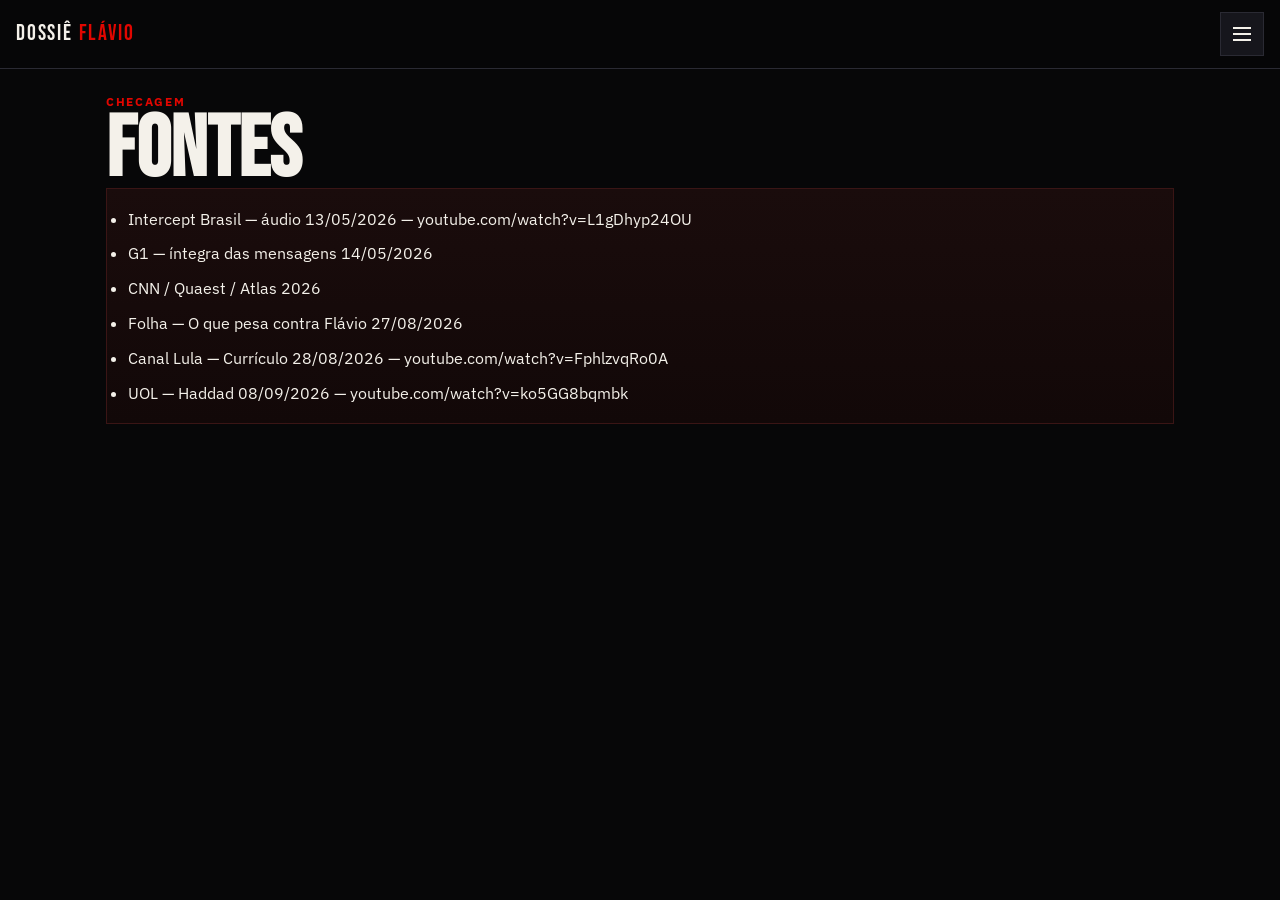
<file: fontes.html>
<!DOCTYPE html><html lang="pt-BR"><head><meta charset="UTF-8" /><meta name="viewport" content="width=device-width, initial-scale=1" /><title>Fontes</title><link href="https://fonts.googleapis.com/css2?family=Bebas+Neue&family=IBM+Plex+Sans:wght@400;600;700&family=Source+Serif+4:opsz,wght@8..60,400;8..60,700&display=swap" rel="stylesheet" /><link rel="stylesheet" href="css/app.css" /></head><body data-page="fontes"><header class="topbar"><a class="brand" href="index.html">DOSSIÊ <span>FLÁVIO</span></a><button class="burger" id="burger"><span></span></button></header><div class="backdrop" id="backdrop"></div><aside class="drawer" id="drawer"><button class="x" id="close-drawer">×</button><a href="index.html" data-page="home">Início</a><a href="audio.html" data-page="audio">Áudio do irmãozão</a><a href="master.html" data-page="master">Banco Master</a><a href="rachadinha.html" data-page="rachadinha">Rachadinha</a><a href="videos.html" data-page="videos">Vídeos da campanha</a><a href="fontes.html" data-page="fontes">Fontes</a></aside><main class="wrap"><p class="kicker">Checagem</p><h1>FONTES</h1><ul class="ask" style="list-style:disc;padding-left:1.3rem;display:grid;gap:10px"><li>Intercept Brasil — áudio 13/05/2026 — youtube.com/watch?v=L1gDhyp24OU</li><li>G1 — íntegra das mensagens 14/05/2026</li><li>CNN / Quaest / Atlas 2026</li><li>Folha — O que pesa contra Flávio 27/08/2026</li><li>Canal Lula — Currículo 28/08/2026 — youtube.com/watch?v=FphlzvqRo0A</li><li>UOL — Haddad 08/09/2026 — youtube.com/watch?v=ko5GG8bqmbk</li></ul></main><script src="js/app.js"></script></body></html>
</file>
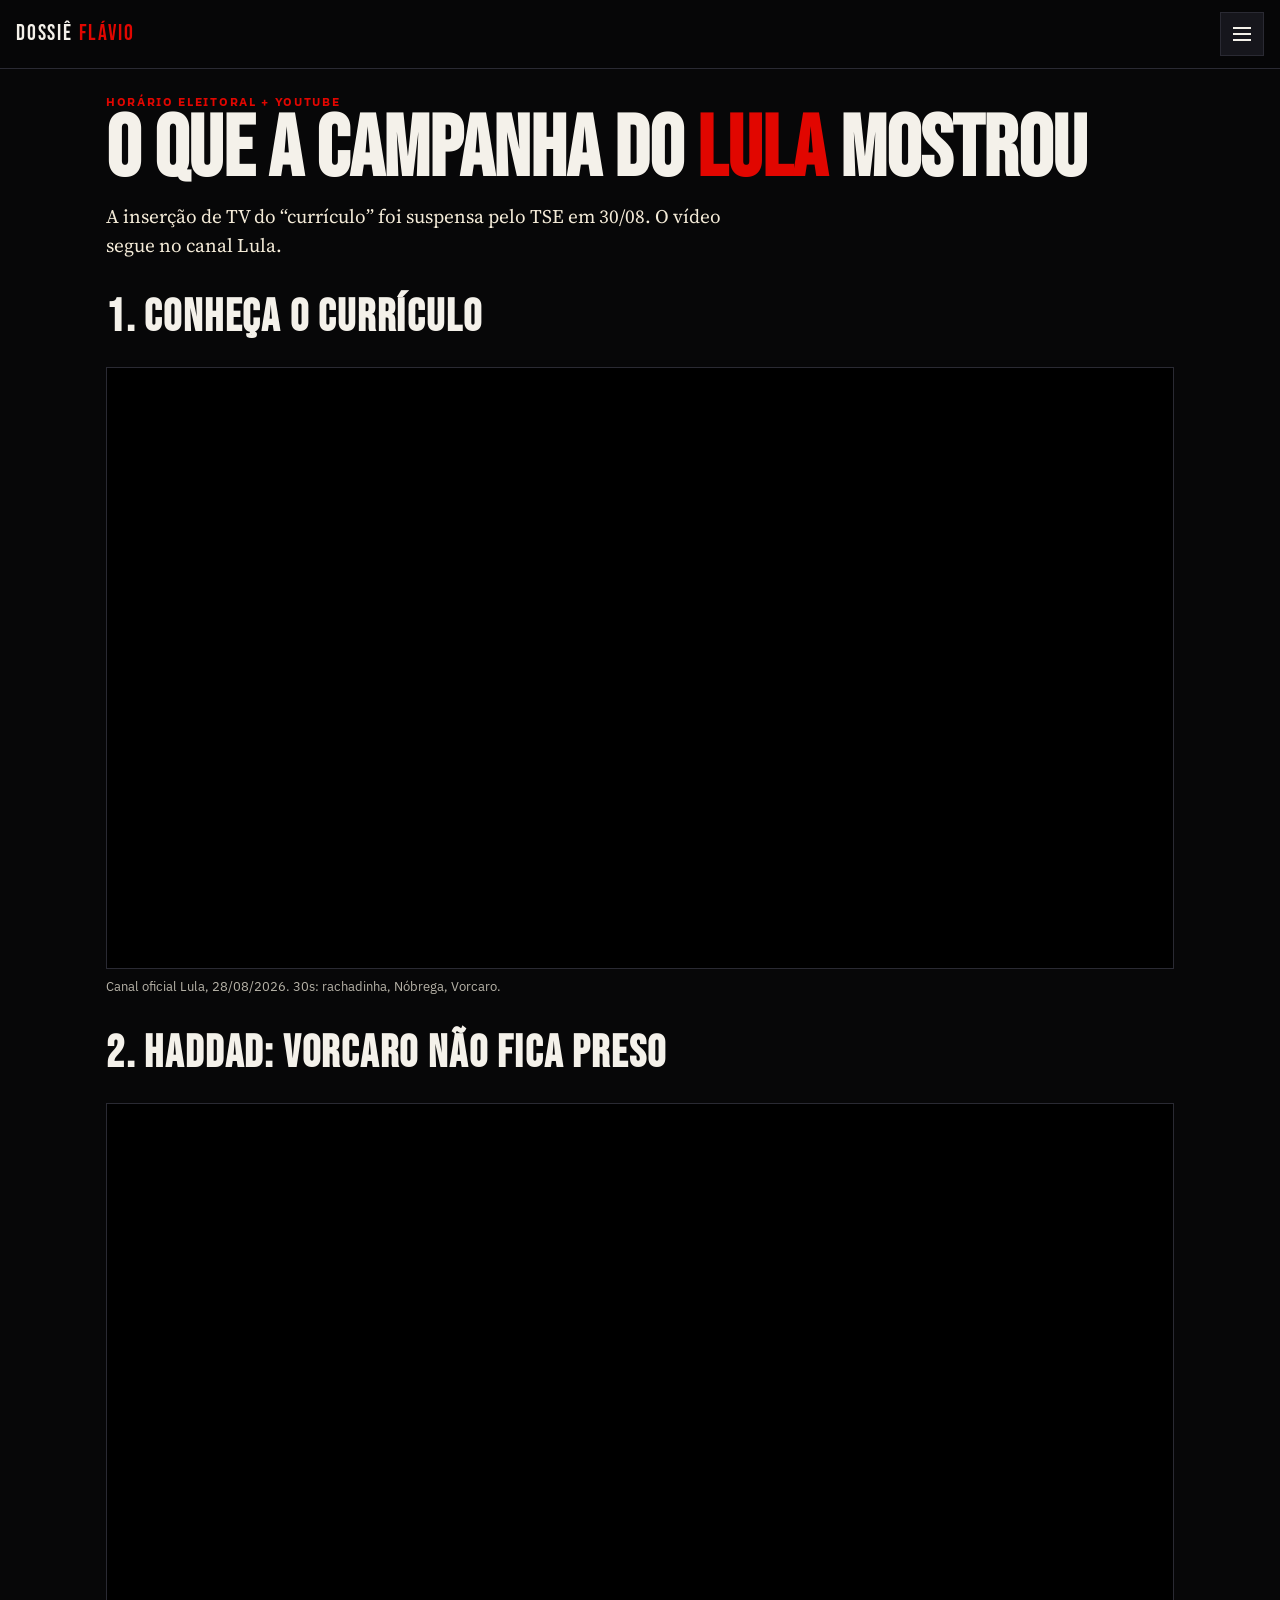
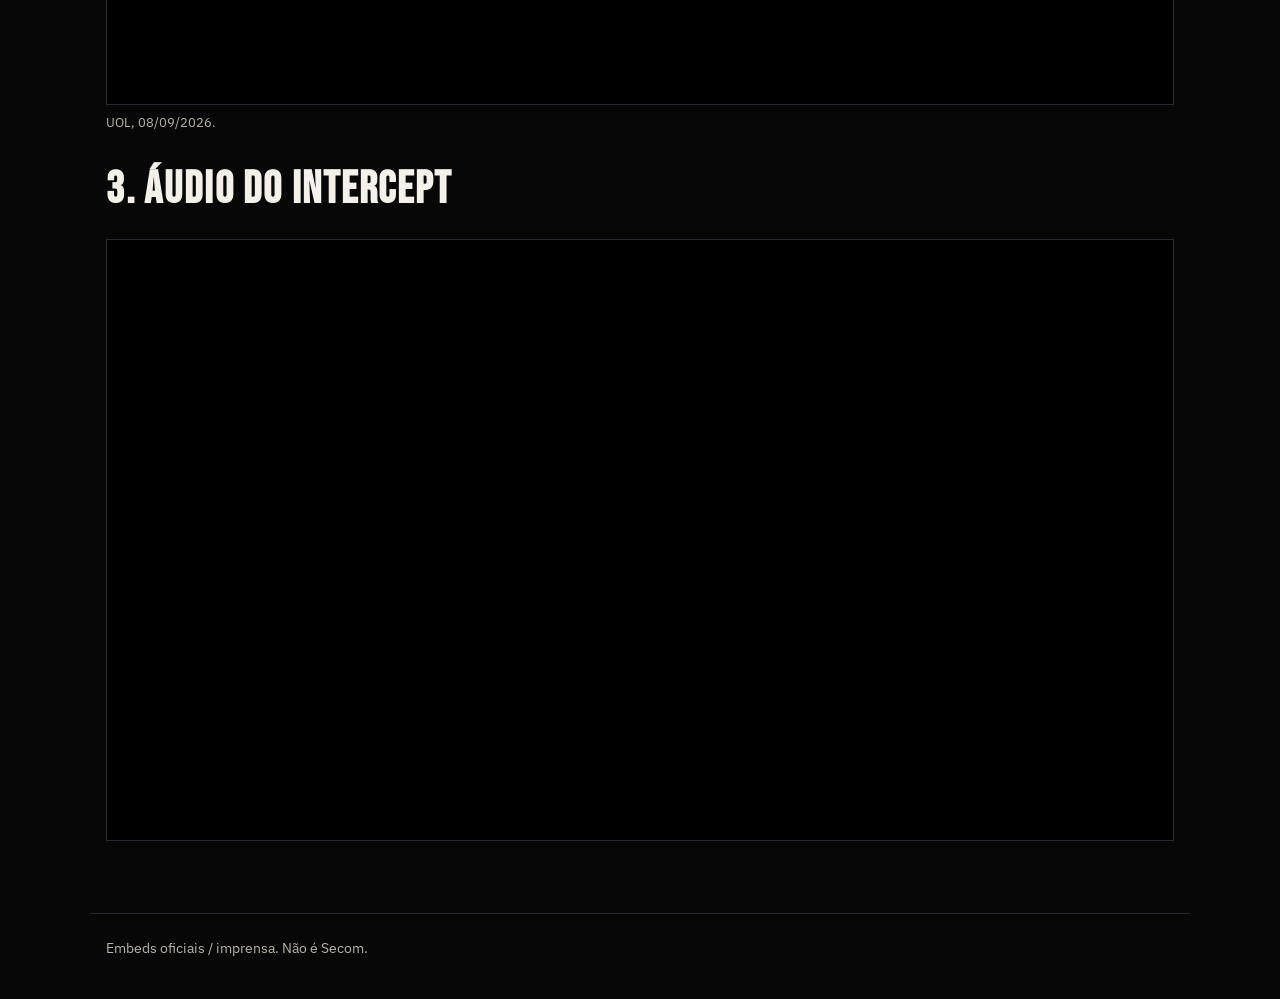
<file: videos.html>
<!DOCTYPE html><html lang="pt-BR"><head><meta charset="UTF-8" /><meta name="viewport" content="width=device-width, initial-scale=1" /><title>Vídeos da campanha</title><link href="https://fonts.googleapis.com/css2?family=Bebas+Neue&family=IBM+Plex+Sans:wght@400;600;700&family=Source+Serif+4:opsz,wght@8..60,400;8..60,700&display=swap" rel="stylesheet" /><link rel="stylesheet" href="css/app.css" /></head><body data-page="videos"><header class="topbar"><a class="brand" href="index.html">DOSSIÊ <span>FLÁVIO</span></a><button class="burger" id="burger"><span></span></button></header><div class="backdrop" id="backdrop"></div><aside class="drawer" id="drawer"><button class="x" id="close-drawer">×</button><a href="index.html" data-page="home">Início</a><a href="audio.html" data-page="audio">Áudio do irmãozão</a><a href="master.html" data-page="master">Banco Master</a><a href="rachadinha.html" data-page="rachadinha">Rachadinha</a><a href="videos.html" data-page="videos">Vídeos da campanha</a><a href="fontes.html" data-page="fontes">Fontes</a></aside><main class="wrap"><p class="kicker">Horário eleitoral + YouTube</p><h1>O QUE A CAMPANHA DO <em>LULA</em> MOSTROU</h1><p class="lead">A inserção de TV do “currículo” foi suspensa pelo TSE em 30/08. O vídeo segue no canal Lula.</p><h2>1. Conheça o currículo</h2><div class="embed"><iframe src="https://www.youtube.com/embed/FphlzvqRo0A?rel=0" title="Currículo Flávio — canal Lula" allow="encrypted-media; picture-in-picture" allowfullscreen></iframe></div><p class="caption">Canal oficial Lula, 28/08/2026. 30s: rachadinha, Nóbrega, Vorcaro.</p><h2>2. Haddad: Vorcaro não fica preso</h2><div class="embed"><iframe src="https://www.youtube.com/embed/ko5GG8bqmbk?rel=0" title="Haddad UOL" allow="encrypted-media; picture-in-picture" allowfullscreen></iframe></div><p class="caption">UOL, 08/09/2026.</p><h2>3. Áudio do Intercept</h2><div class="embed"><iframe src="https://www.youtube.com/embed/L1gDhyp24OU?rel=0" title="Intercept" allow="encrypted-media; picture-in-picture" allowfullscreen></iframe></div></main><footer class="site"><p>Embeds oficiais / imprensa. Não é Secom.</p></footer><script src="js/app.js"></script></body></html>
</file>
<file: css/app.css>
:root { --bg:#070708; --card:#16161c; --line:#2a2a33; --text:#f4f1ea; --muted:#b7b3a8; --red:#e10600; --gold:#e7c36a; --paper:#f3ead7; }
* { box-sizing:border-box; margin:0; padding:0; }
body { font-family:"IBM Plex Sans",system-ui,sans-serif; background:var(--bg); color:var(--text); line-height:1.55; min-height:100vh; }
a { color:var(--gold); text-decoration:none; }
img { max-width:100%; display:block; }
.topbar { position:sticky; top:0; z-index:50; display:flex; align-items:center; justify-content:space-between; padding:12px 16px; background:rgba(7,7,8,.94); border-bottom:1px solid var(--line); }
.brand { font-family:"Bebas Neue",sans-serif; letter-spacing:.08em; font-size:1.4rem; color:var(--text); }
.brand span { color:var(--red); }
.burger { width:44px; height:44px; border:1px solid var(--line); background:var(--card); color:var(--text); cursor:pointer; display:grid; place-items:center; }
.burger span { display:block; width:18px; height:2px; background:var(--text); box-shadow:0 6px 0 var(--text),0 -6px 0 var(--text); }
.drawer { position:fixed; inset:0 0 0 auto; width:min(86vw,320px); background:#0e0e12; border-left:1px solid var(--line); transform:translateX(100%); transition:transform .25s; z-index:60; padding:22px 18px; display:flex; flex-direction:column; gap:8px; }
.drawer.open { transform:translateX(0); }
.backdrop { position:fixed; inset:0; background:rgba(0,0,0,.55); opacity:0; pointer-events:none; z-index:55; transition:opacity .2s; }
.backdrop.open { opacity:1; pointer-events:auto; }
.drawer a { color:var(--paper); font-weight:600; padding:12px 8px; border-bottom:1px solid var(--line); }
.drawer a.active { color:var(--gold); }
.drawer .x { align-self:flex-end; background:none; border:0; color:var(--muted); font-size:1.4rem; cursor:pointer; }
.wrap { max-width:1100px; margin:0 auto; padding:24px 16px 64px; }
.kicker { color:var(--red); font-weight:700; letter-spacing:.14em; text-transform:uppercase; font-size:.75rem; }
h1 { font-family:"Bebas Neue",sans-serif; font-size:clamp(2.6rem,8vw,5.4rem); line-height:.88; }
h1 em { color:var(--red); font-style:normal; }
h2 { font-family:"Bebas Neue",sans-serif; font-size:clamp(1.8rem,5vw,2.8rem); letter-spacing:.04em; margin:8px 0 12px; }
.lead { font-family:"Source Serif 4",Georgia,serif; font-size:1.2rem; color:var(--paper); max-width:40rem; margin:14px 0 22px; }
.muted { color:var(--muted); }
.grid { display:grid; grid-template-columns:repeat(auto-fit,minmax(260px,1fr)); gap:14px; }
.card { background:var(--card); border:1px solid var(--line); overflow:hidden; color:inherit; }
.card .body { padding:16px; }
.card h3 { font-family:"Source Serif 4",Georgia,serif; font-size:1.2rem; margin-bottom:8px; }
.tag { display:inline-block; background:var(--red); color:#fff; font-size:.68rem; font-weight:700; letter-spacing:.08em; text-transform:uppercase; padding:3px 7px; }
.photo { width:100%; height:220px; object-fit:cover; }
.duo { display:grid; grid-template-columns:1fr 1fr; gap:8px; }
@media (max-width:640px){ .duo { grid-template-columns:1fr; } }
.stats { display:grid; grid-template-columns:repeat(auto-fit,minmax(160px,1fr)); gap:10px; margin:20px 0; }
.stat { background:var(--card); border:1px solid var(--line); padding:16px; }
.stat b { display:block; font-family:"Bebas Neue",sans-serif; font-size:2rem; color:var(--gold); }
.embed { position:relative; padding-top:56.25%; background:#000; border:1px solid var(--line); margin:14px 0 8px; }
.embed iframe { position:absolute; inset:0; width:100%; height:100%; border:0; }
.caption { font-size:.8rem; color:var(--muted); margin-bottom:22px; }
.ask { background:linear-gradient(180deg,#1a0c0c,#120808); border:1px solid #3a1515; padding:18px; }
.ask ol { padding-left:1.2rem; display:grid; gap:10px; }
.btn { display:inline-block; background:var(--red); color:#fff; font-weight:700; border:0; padding:14px 18px; cursor:pointer; letter-spacing:.04em; text-transform:uppercase; }
.btn.ghost { background:transparent; border:1px solid var(--gold); color:var(--gold); }
.splash { position:fixed; inset:0; z-index:80; background:#050506; display:grid; place-items:center; padding:20px; }
.splash.hide { display:none; }
.splash-box { max-width:720px; width:100%; text-align:center; }
.faces { display:grid; grid-template-columns:1fr 1fr; gap:8px; margin:16px 0; }
.faces img { height:220px; object-fit:cover; width:100%; }
.quote { font-family:"Source Serif 4",Georgia,serif; color:var(--paper); margin:10px 0 18px; }
footer.site { border-top:1px solid var(--line); padding:24px 16px 40px; color:var(--muted); font-size:.85rem; max-width:1100px; margin:0 auto; }
.legal { margin-top:10px; max-width:46rem; }
</file>
